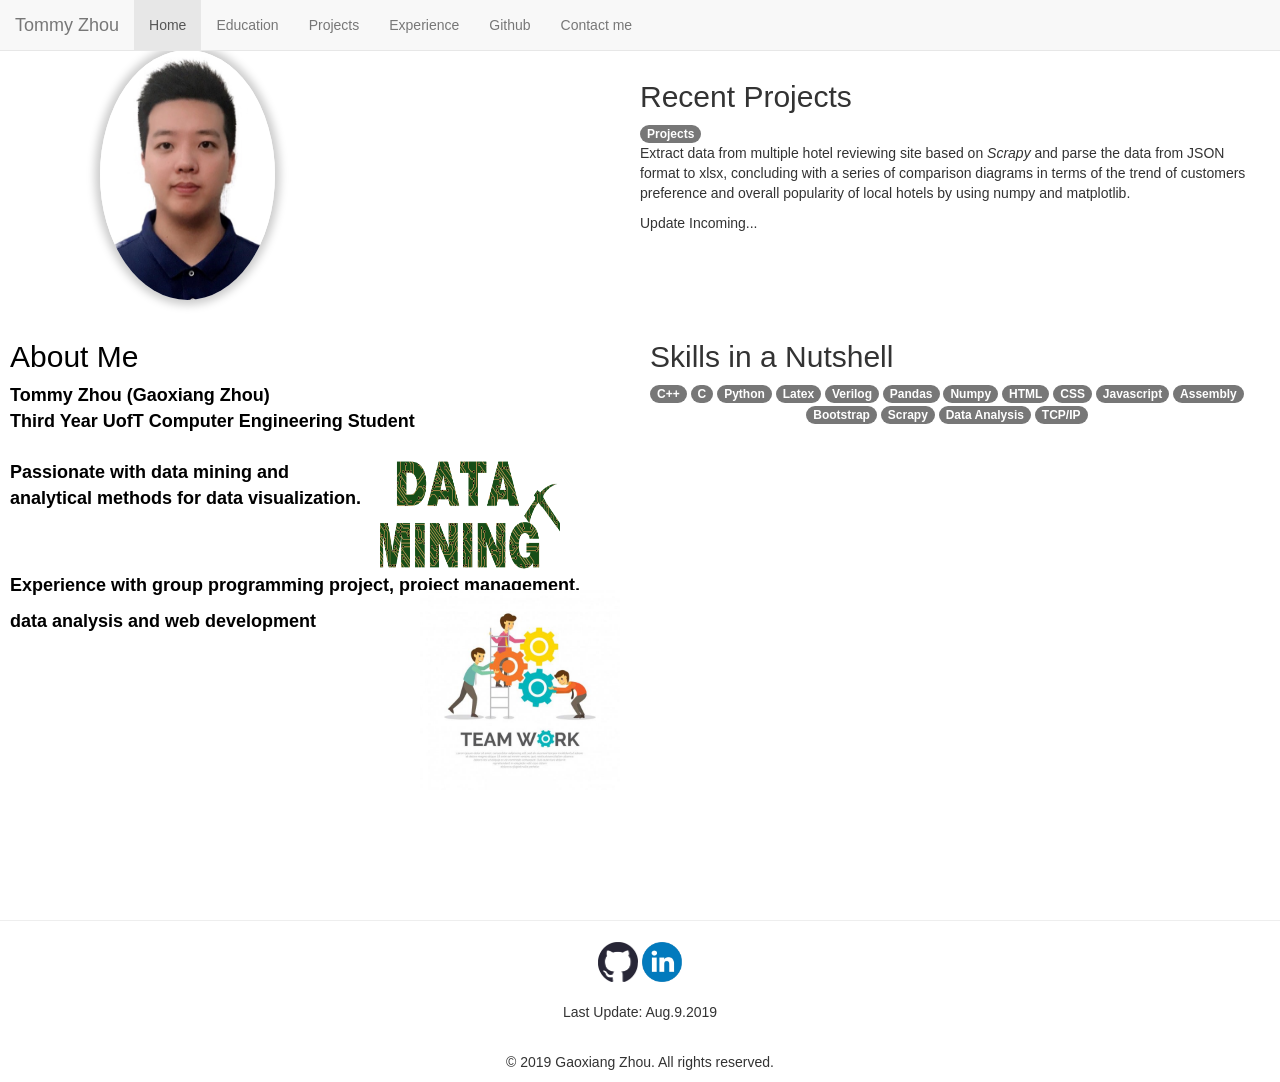
<file: index.html>
<!DOCTYPE html>
<html lang = "en">

<head>
	<title>Tommy Zhou (Gaoxiang Zhou)</title>
	<meta charset="utf-8">
	<script src="https://cdn.staticfile.org/jquery/2.1.1/jquery.min.js"></script>
	<link href="Home.css" type="text/css" rel="stylesheet">
	<meta name="viewport" content="width=device-width, initial-scale=1">


</head>
<body>
<div id = "img1">
<img src="me.jpeg" class="img-circle" height="250" width="175" style="background-color: transparent;box-shadow:0px 0px 8px 5px#ccc";>

</div>



<nav class="navbar navbar-default navbar-fixed-top" role ="navigation">

  <div class="container-fluid">
    <div class="navbar-header">
      <a class="navbar-brand" href="#">Tommy Zhou</a>
    </div>
    <button type="button" class="navbar-toggle" data-toggle="collapse" data-target="#collapsibleNav">
        <span class="sr-only">Toggle navigation</span>
        <span class="icon-bar"></span>
        <span class="icon-bar"></span>
        <span class="icon-bar"></span>
   </button>

    <div class="collapse navbar-collapse" id ="collapsibleNav">

    <ul class="nav navbar-nav">
      <li id="home" class="active"><a href="Home.html">Home</a></li>
      <li id="education"><a href="Education.html">Education</a></li>
      <li id="projects"><a href="projects.html">Projects</a></li>
      <li id="experience"><a href="experience.html">Experience</a></li>
      <li id="github"><a href="https://github.com/Tommyzhou1?tab=repositories">Github</a></li>
      <li id="contact_me"><a href="contact.html">Contact me</a></li>

    </ul>
	</div>

  </div>
</nav>


<main>
  
<div id = "my_home">
<section id = "home">
<div id="id_wrapper">
	<div id="id_header">
		My Personal Website
	</div>
	<div id="id_content">
		<font size="4" color="black" >
		<div id="Intro"><strong>

		<p><h2>About Me</h2>
		<font size="4" color="black" >Tommy Zhou (Gaoxiang Zhou)
		</br>Third Year UofT Computer Engineering Student</font>
		</br></br>
		Passionate with data mining and 
		<div id="img2">
	 	<img src="datamining.png" height="150" width="180">	
	 	</div>	

		<p>analytical methods for data visualization.</p>
		</br></br>
		<p>Experience with group programming project, project management,</p>
		<div id = "img3">
		<img src="Teamwork.jpg" height="200" width="200">
		</div>
		<p>data analysis and web development</p>
		
	</p>
		</strong>
		</div>
		</font>
	</div>

</div>
<!---------------main content------------------->
</section>

</div>

</main>
	
  <div id="recent_project">
<h2>Recent Projects</h2>
<span class="badge badge-success">Projects</span>
<p>Extract data from multiple hotel reviewing site based on <em>Scrapy</em> and parse the data from JSON </br>format to xlsx, concluding with a series of comparison diagrams in terms of the trend of customers </br> preference and overall popularity of local hotels by using numpy and matplotlib.
</p>
Update Incoming...
</div>

<div id="skills">
	<h2>Skills in a Nutshell</h2>
	<span class="badge badge-success">C++</span>
	<span class="badge badge-success">C</span>
	<span class="badge badge-success">Python</span>
	<span class="badge badge-success">Latex</span>
	<span class="badge badge-success">Verilog</span>
	<span class="badge badge-success">Pandas</span>
	<span class="badge badge-success">Numpy</span>
	<span class="badge badge-success">HTML</span>
	<span class="badge badge-success">CSS</span>
	<span class="badge badge-success">Javascript</span>
	<span class="badge badge-success">Assembly</span>
	</br>
<div id="more_skills">
	<span class="badge badge-success">Bootstrap</span>
	<span class="badge badge-success">Scrapy</span>
	<span class="badge badge-success">Data Analysis</span>
	<span class="badge badge-success">TCP/IP</span>
</div>

  <script src="bootstrap.min.js"></script>	
  <link rel="stylesheet" type="text/css" href="bootstrap.min.css">
  
<!----projects---->

</div>

</body> 
  <link rel="stylesheet" type="text/css" href="bootstrap.min.css">
  <script src="bootstrap.min.js"></script>
<footer id= "id_footer">
		<hr>
		<p><a href="https://github.com/Tommyzhou1?tab=repositories"><img src="github.png" width="40" height="40" alt="github"></a> 
			<a href="https://www.linkedin.com/in/gaoxiang-zhou-661161151/"><img src="linkedin.png" width="40" height="40" alt="linkedin"></a>
			<br>
		</p>
		<p>Last Update: Aug.9.2019</p>
		<p>&copy; 2019 Gaoxiang Zhou. All rights reserved.</p>
		</footer>
</html>
</file>
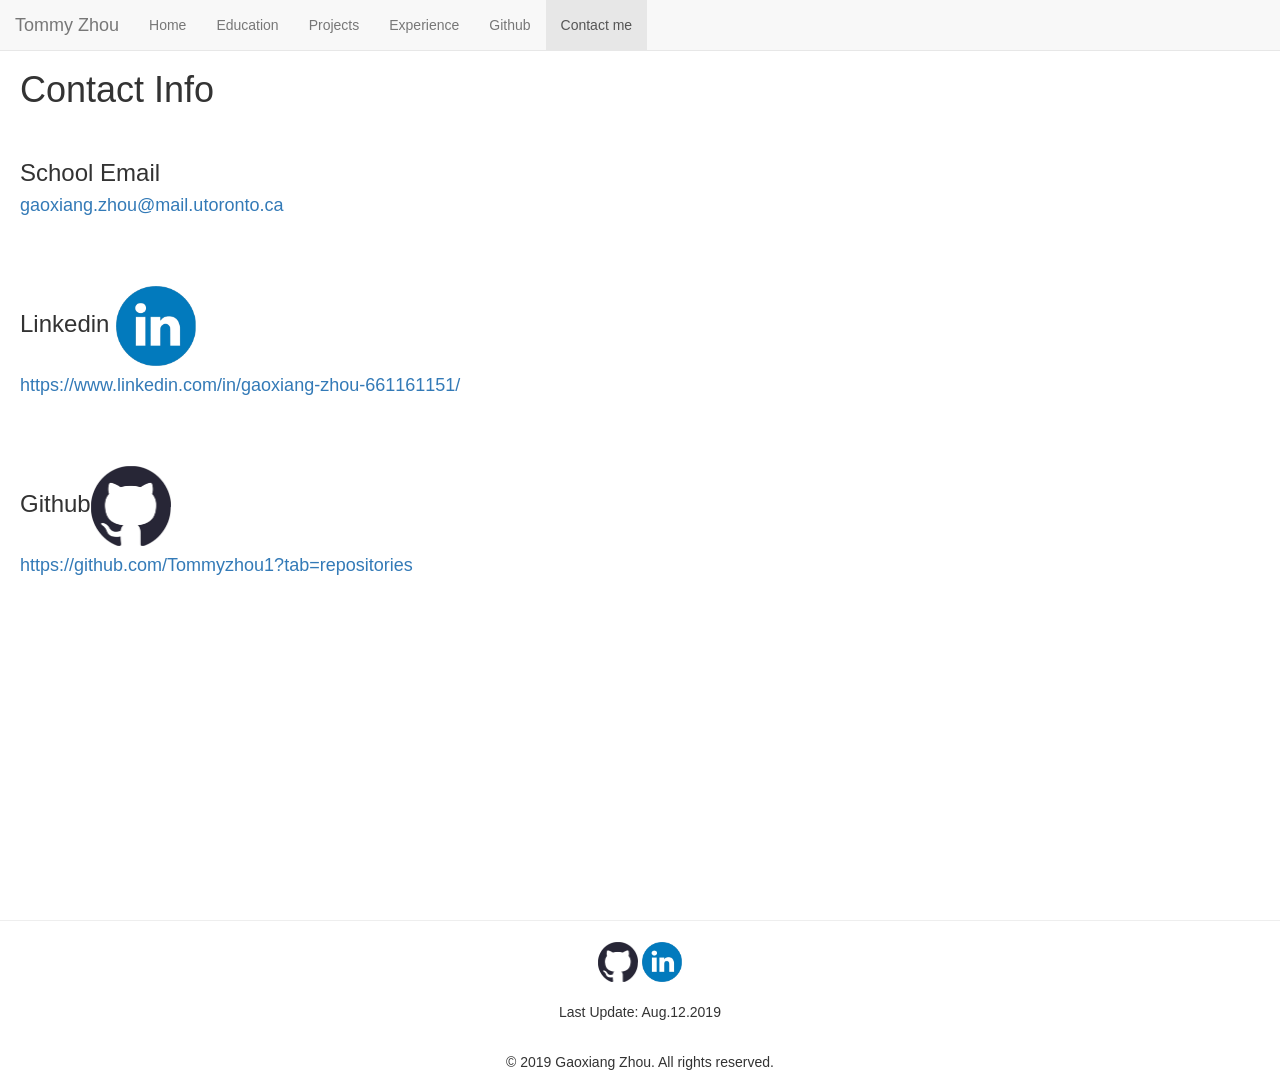
<file: contact.html>
<!DOCTYPE html>
<html lang = "en">

<head>
  <title>Tommy Zhou (Gaoxiang Zhou)</title>
  <meta charset="utf-8">
  <script src="https://cdn.staticfile.org/jquery/2.1.1/jquery.min.js"></script>
  <link href="training(css).css" type="text/css" rel="stylesheet">
  <meta name="viewport" content="width=device-width, initial-scale=1">


</head>
<body>

<nav class="navbar navbar-default navbar-fixed-top" role ="navigation">

  <div class="container-fluid">
    <div class="navbar-header">
      <a class="navbar-brand" href="#">Tommy Zhou</a>
    </div>
    <button type="button" class="navbar-toggle" data-toggle="collapse" data-target="#collapsibleNav">
        <span class="sr-only">Toggle navigation</span>
        <span class="icon-bar"></span>
        <span class="icon-bar"></span>
        <span class="icon-bar"></span>
   </button>

    <div class="collapse navbar-collapse" id ="collapsibleNav">

    <ul class="nav navbar-nav">
      <li id="home"><a href="Home.html">Home</a></li>
      <li id="education"><a href="Education.html">Education</a></li>
      <li id="projects"><a href="projects.html">Projects</a></li>
      <li id="experience"><a href="experience.html">Experience</a></li>
      <li id="github"><a href="https://github.com/Tommyzhou1?tab=repositories">Github</a></li>
      <li id="contact_me"  class="active"><a href="contact.html">Contact me</a></li>

    </ul>
  </div>

  </div>
</nav>

<main>

    <div id="email">
    <h1>Contact Info</h1>
    </br>
		<h3>School Email</h3>	
    <h4><a href= "mailto:gaoxiang.zhou@mail.utoronto.ca?subject=&body=Hi,%0d%0aTommy">gaoxiang.zhou@mail.utoronto.ca</a></h4>
    </br></br>
    <h3>Linkedin <a href="https://www.linkedin.com/in/gaoxiang-zhou-661161151/"><img src="linkedin.png" width="80" height="80" alt="linkedin"></a> </h3>
    <h4><a href="https://www.linkedin.com/in/gaoxiang-zhou-661161151/">https://www.linkedin.com/in/gaoxiang-zhou-661161151/</a></h4>


    </br></br>
    <h3>Github<a href="https://github.com/Tommyzhou1?tab=repositories"><img src="github.png" width="80" height="80" alt="github"></a></h3> 
   <h4><a href="https://github.com/Tommyzhou1?tab=repositories">https://github.com/Tommyzhou1?tab=repositories</h4>
  </div>

</main>
  <link rel="stylesheet" type="text/css" href="bootstrap.min.css">
  <script src="bootstrap.min.js"></script>

<footer id= "id_footer" >
		<hr>
		<p><a href="https://github.com/Tommyzhou1?tab=repositories"><img src="github.png" width="40" height="40" alt="github"></a> 
			<a href="https://www.linkedin.com/in/gaoxiang-zhou-661161151/"><img src="linkedin.png" width="40" height="40" alt="linkedin"></a>
		</p>
		<p>Last Update: Aug.12.2019</p>
		<p>&copy; 2019 Gaoxiang Zhou. All rights reserved.</p>
</footer>
</body> 
</html>
</file>
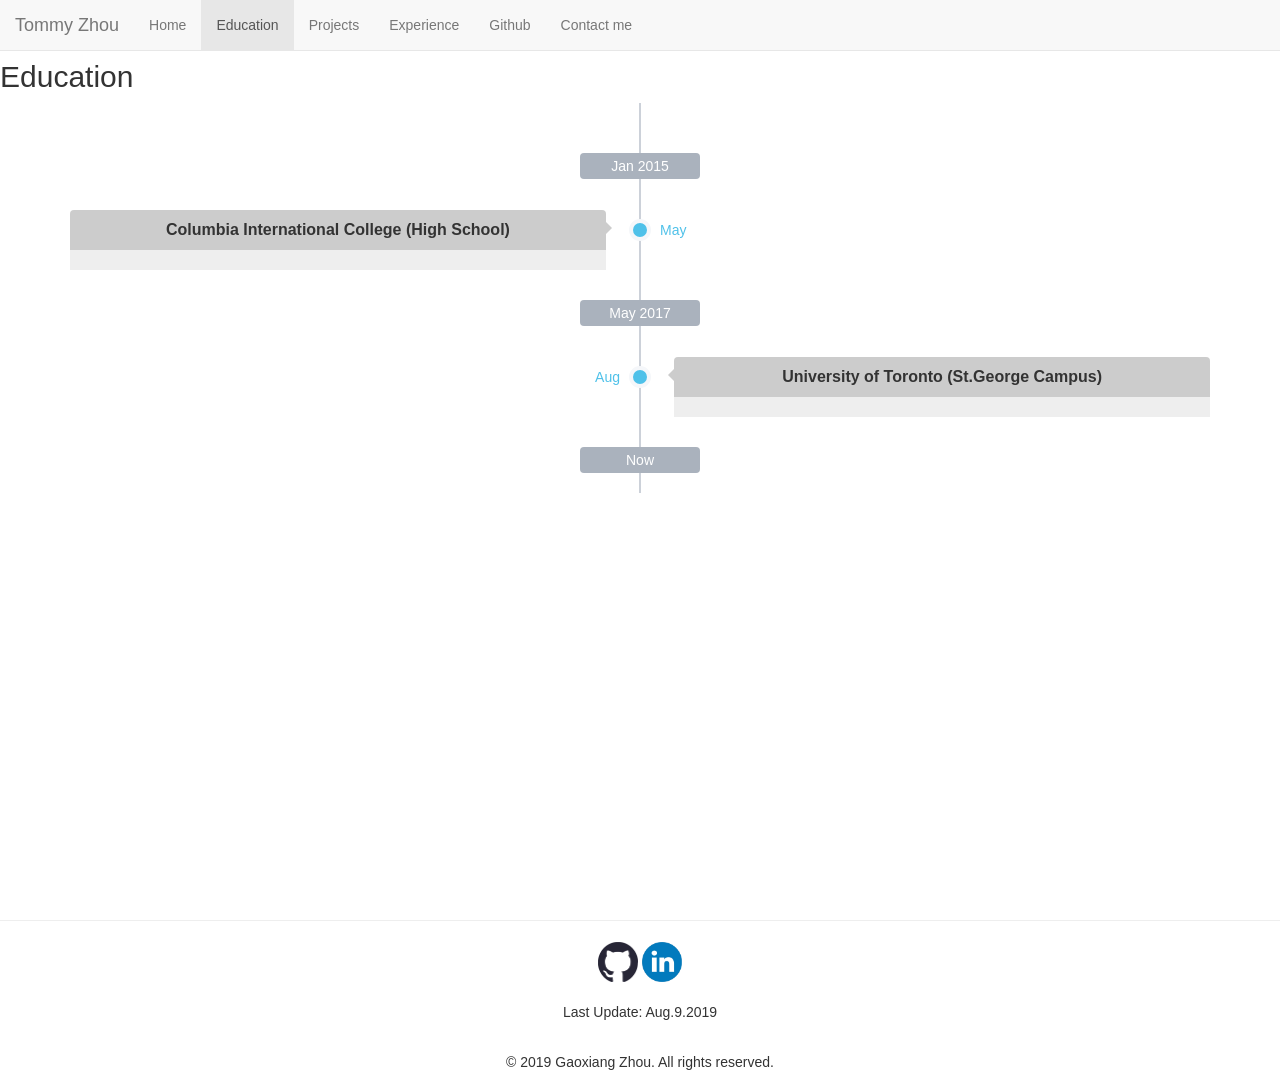
<file: Education.html>
<!DOCTYPE html>
<html lang = "en">

<head>
	<title>Tommy Zhou (Gaoxiang Zhou)</title>
	<meta charset="utf-8">
  <link rel="stylesheet" type="text/css" href="bootstrap.min.css">
  <link rel="stylesheet" type="text/css" href="jquery.eeyellow.Timeline.css" />
  <script src="bootstrap.min.js"></script>
  <script src="https://cdn.staticfile.org/jquery/2.1.1/jquery.min.js"></script>
  <script type="text/javascript" src="jquery.eeyellow.Timeline.js"></script> 
	<link href="training(css).css" type="text/css" rel="stylesheet">
	
	 
	<meta name="viewport" content="width=device-width, initial-scale=1">


</head>

<body>

<nav class="navbar navbar-default navbar-fixed-top" role ="navigation">

  <div class="container-fluid">
    <div class="navbar-header">
      <a class="navbar-brand" href="#">Tommy Zhou</a>
    </div>
   
    <button type="button" class="navbar-toggle" data-toggle="collapse" data-target="#collapsibleNav" >
        <span class="sr-only">Toggle navigation</span>
        <span class="icon-bar"></span>
        <span class="icon-bar"></span>
        <span class="icon-bar"></span>
   	</button>


    <div class="collapse navbar-collapse" id ="collapsibleNav">

    <ul class="nav navbar-nav">
      <li id="home"><a href="Home.html">Home</a></li>
      <li id="education" class="active"><a href="Education.html">Education</a></li>
      <li id="projects"><a href="projects.html">Projects</a></li>
      <li id="experience"><a href="experience.html">Experience</a></li>
      <li id="github"><a href="https://github.com/Tommyzhou1?tab=repositories">Github</a></li>
      <li id="contact_me"><a href="contact.html">Contact me</a></li>

    </ul>
	</div>

  </div>
</nav>

<main>
  

	<div id = "id_header_1">My personal website</div>
	<div id="id_school"><h2>Education
	</h2></div>


</main>

<footer id= "id_footer" >
		<hr>
		<p><a href="https://github.com/Tommyzhou1?tab=repositories"><img src="github.png" width="40" height="40" alt="github"></a> 
			<a href="https://www.linkedin.com/in/gaoxiang-zhou-661161151/"><img src="linkedin.png" width="40" height="40" alt="linkedin"></a>
		</p>
		<p>Last Update: Aug.9.2019</p>
		<p>&copy; 2019 Gaoxiang Zhou. All rights reserved.</p>
</footer>
</body> 


<div class="container">
  <div class="row">
    <div class="col-md-12">
      <div class="VivaTimeline">
        <dl>
          <!---CIC--->
          <dt>Jan 2015</dt>
          <dd class="pos-left clearfix">
          <div class="circ"></div>
              <div class="time">May</div>
              <div class="events">
                    <div class="events-header">Columbia International College (High School)</div>
                    <div class="events-body">
                          <div class="row">
                                <div id = "high_school" class="events-desc">
                                <img src="cic.png" width="130" height="50" alt="cic.png">
                                  <p>overall grades: 3.98 <span class="badge badge-success">Accomplished</span>
                               
                                  </p>
                                </div>
                          </div>
                          <div class="row">
                              <div class="events-desc">
                                  Vigorous with volunteering, such as Fundraising for Terry Fox Run and sanatorium's work
                              </div>
                          </div>
                    </div>
                    <div class="events-footer">
                        
                    </div>
              </div>
          </dd>
          <!-- UofT -->
          <dt>May 2017</dt>
          <dd class="pos-right clearfix">
          <div class="circ"></div>
              <div class="time">Aug</div>
              <div class="events">
                    <div class="events-header">University of Toronto (St.George Campus)</div>
                    <div class="events-body">
                          <div class="row">
                                <div id = "high_school" class="events-desc">
                                  <img src="UofT.png" width="140" height="70" alt="UofT">
                                  <p>Overall grades: 3.63 Bachelor of Computer Engineering <span class="badge badge-success">Pursuing</span> 
                                 
                                  </p>
                                </div>
                          </div>
                          <div class="row">
                              <div class="events-desc">
                                    Participating into various clubs such as badminton, UTMIST and UTEK competition.
                              </div>
                          </div>
                    </div>
                    <div class="events-footer">
                        
                    </div>
              </div>
          </dd>
          <dt>Now</dt> 
        </dl>
      </div>
    </div>
  </div>
</div>
<!----after loading the DOM---->
<script type="text/javascript">
	window.onload = function(){
	$('.VivaTimeline').vivaTimeline({
		carousel:false
		});
		
	}
</script>

</html>
</file>
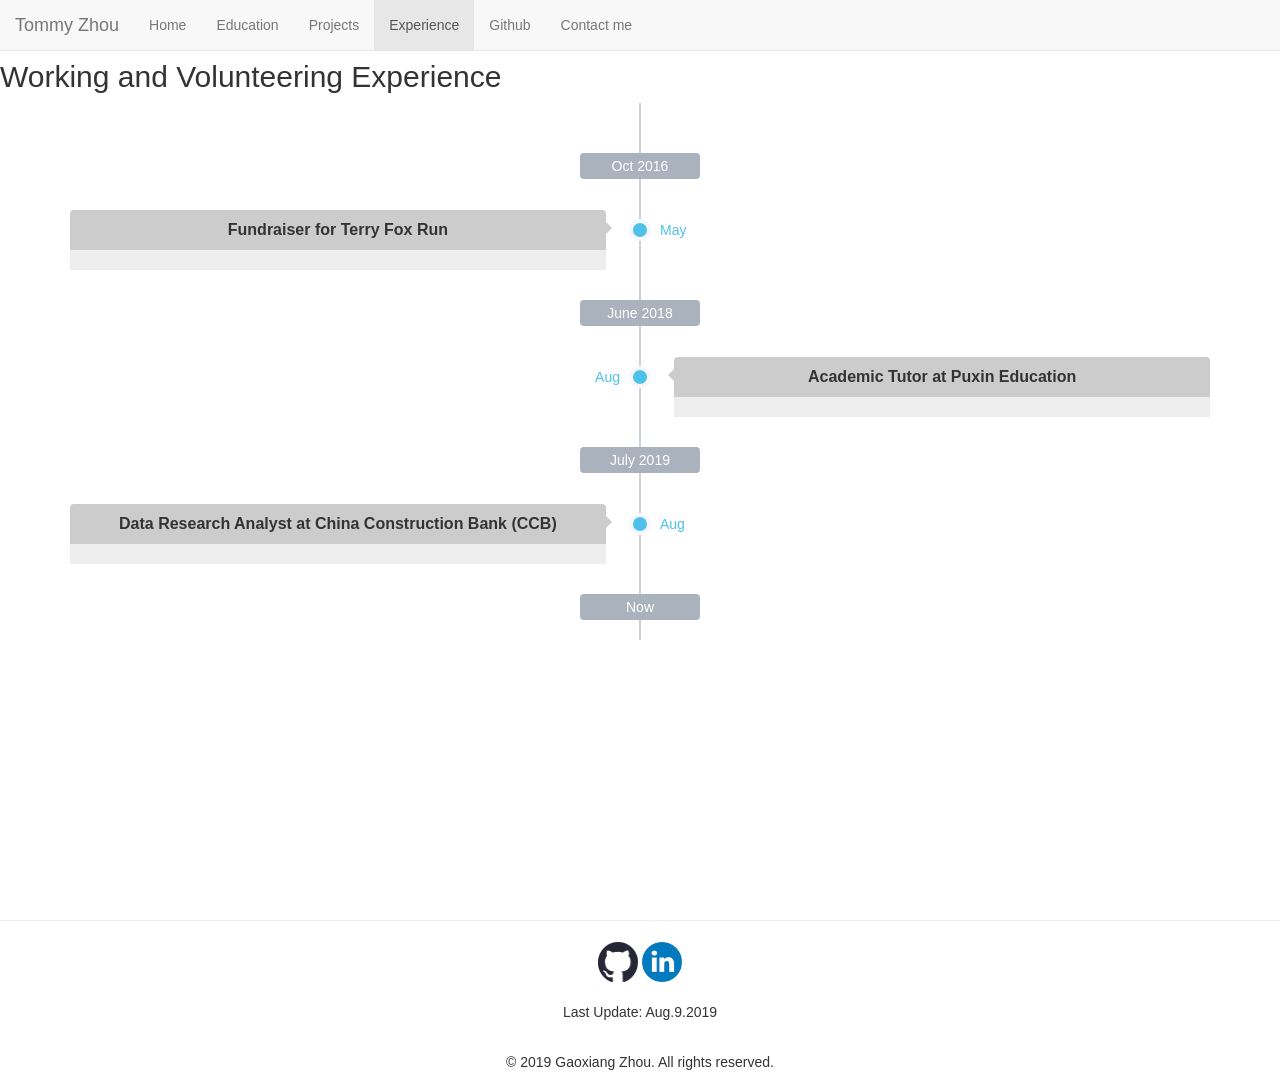
<file: experience.html>
<!DOCTYPE html>
<html lang = "en">

<head>
	<title>Tommy Zhou (Gaoxiang Zhou)</title>
	<meta charset="utf-8">
	  <link rel="stylesheet" type="text/css" href="bootstrap.min.css">
	  <link rel="stylesheet" type="text/css" href="jquery.eeyellow.Timeline.css" />
	  <script src="bootstrap.min.js"></script>
	  <script src="https://cdn.staticfile.org/jquery/2.1.1/jquery.min.js"></script>
	  <script type="text/javascript" src="jquery.eeyellow.Timeline.js"></script> 
	  <link href="training(css).css" type="text/css" rel="stylesheet">
	

	<meta name="viewport" content="width=device-width, initial-scale=1">


</head>
<body>

<nav class="navbar navbar-default navbar-fixed-top" role ="navigation">

  <div class="container-fluid">
    <div class="navbar-header">
      <a class="navbar-brand" href="#">Tommy Zhou</a>
    </div>
    <button type="button" class="navbar-toggle" data-toggle="collapse" data-target="#collapsibleNav">
        <span class="sr-only">Toggle navigation</span>
        <span class="icon-bar"></span>
        <span class="icon-bar"></span>
        <span class="icon-bar"></span>
   </button>

    <div class="collapse navbar-collapse" id ="collapsibleNav">

    <ul class="nav navbar-nav">
      <li id="home"><a href="Home.html">Home</a></li>
      <li id="education"><a href="Education.html">Education</a></li>
      <li id="projects"><a href="projects.html">Projects</a></li>
      <li id="experience" class="active"><a href="experience.html">Experience</a></li>
      <li id="github"><a href="https://github.com/Tommyzhou1?tab=repositories">Github</a></li>
      <li id="contact_me"><a href="contact.html">Contact me</a></li>

    </ul>
	</div>

  </div>
</nav>
<main>
  
</br></br>
<h2>Working and Volunteering Experience</h2>

<!---------------main content------------------->

<div class="container">
  <div class="row">
    <div class="col-md-12">
      <div class="VivaTimeline">
        <dl>
          <!---CIC--->
          <dt>Oct 2016</dt>
          <dd class="pos-left clearfix">
          <div class="circ"></div>
              <div class="time">May</div>
              <div class="events">
                    <div class="events-header">Fundraiser for Terry Fox Run</div>
                    <div class="events-body">
                          <div class="row">
                                <div id = "high_school" class="events-desc">
                                <img src="timg.jpeg" width="100" height="100" alt="tf.jpeg">
                                  <p>
                                  </p>
                                </div>
                          </div>
                          <div class="row">
                              <div class="events-desc">
                                  Vigorous with volunteering, such as Fundraising for Terry Fox Run and sanatorium's work
                              </div>
                          </div>
                    </div>
                    <div class="events-footer">
                        
                    </div>
              </div>
          </dd>
          <!-- UofT -->
          <dt>June 2018</dt>
          <dd class="pos-right clearfix">
          <div class="circ"></div>
              <div class="time">Aug</div>
              <div class="events">
                    <div class="events-header">Academic Tutor at Puxin Education</div>
                    <div class="events-body">
                          <div class="row">
                                <div id = "high_school" class="events-desc">
                                  <img src="px.jpeg" width="120" height="100" alt="px.jpeg">
                                  <p>
                                 
                                  </p>
                                </div>
                          </div>
                          <div class="row">
                              <div class="events-desc">
                                    
                              </div>
                          </div>
                    </div>
                    <div class="events-footer">
                        
                    </div>
              </div>
          </dd>
          <dt>July 2019</dt> 
          <dd class="pos-left clearfix">
          <div class="circ"></div>
              <div class="time">Aug</div>
              <div class="events">
                    <div class="events-header">Data Research Analyst at China Construction Bank (CCB)</div>
                    <div class="events-body">
                          <div class="row">
                                <div id = "high_school" class="events-desc">
                                  <img src="CCB.jpeg" width="220" height="80" alt="px.jpeg">
                                  <p>
                                 
                                  </p>
                                </div>
                          </div>
                          <div class="row">
                              <div class="events-desc">
                                    
                              </div>
                          </div>
                    </div>
                    <div class="events-footer">
                        
                    </div>
              </div>
          </dd>

          <dt>Now</dt>
        </dl>
      </div>
    </div>
  </div>
</div>

</main>

</body> 
<footer id= "id_footer">
		<hr>
		<p><a href="https://github.com/Tommyzhou1?tab=repositories"><img src="github.png" width="40" height="40" alt="github"></a> 
			<a href="https://www.linkedin.com/in/gaoxiang-zhou-661161151/"><img src="linkedin.png" width="40" height="40" alt="linkedin"></a>
		</p>
		<p>Last Update: Aug.9.2019</p>
		<p>&copy; 2019 Gaoxiang Zhou. All rights reserved.</p>
		</footer>



<script type="text/javascript">
	window.onload = function(){
	$('.VivaTimeline').vivaTimeline({
		carousel:false
		});
		
	}
</script>
</html>
</file>
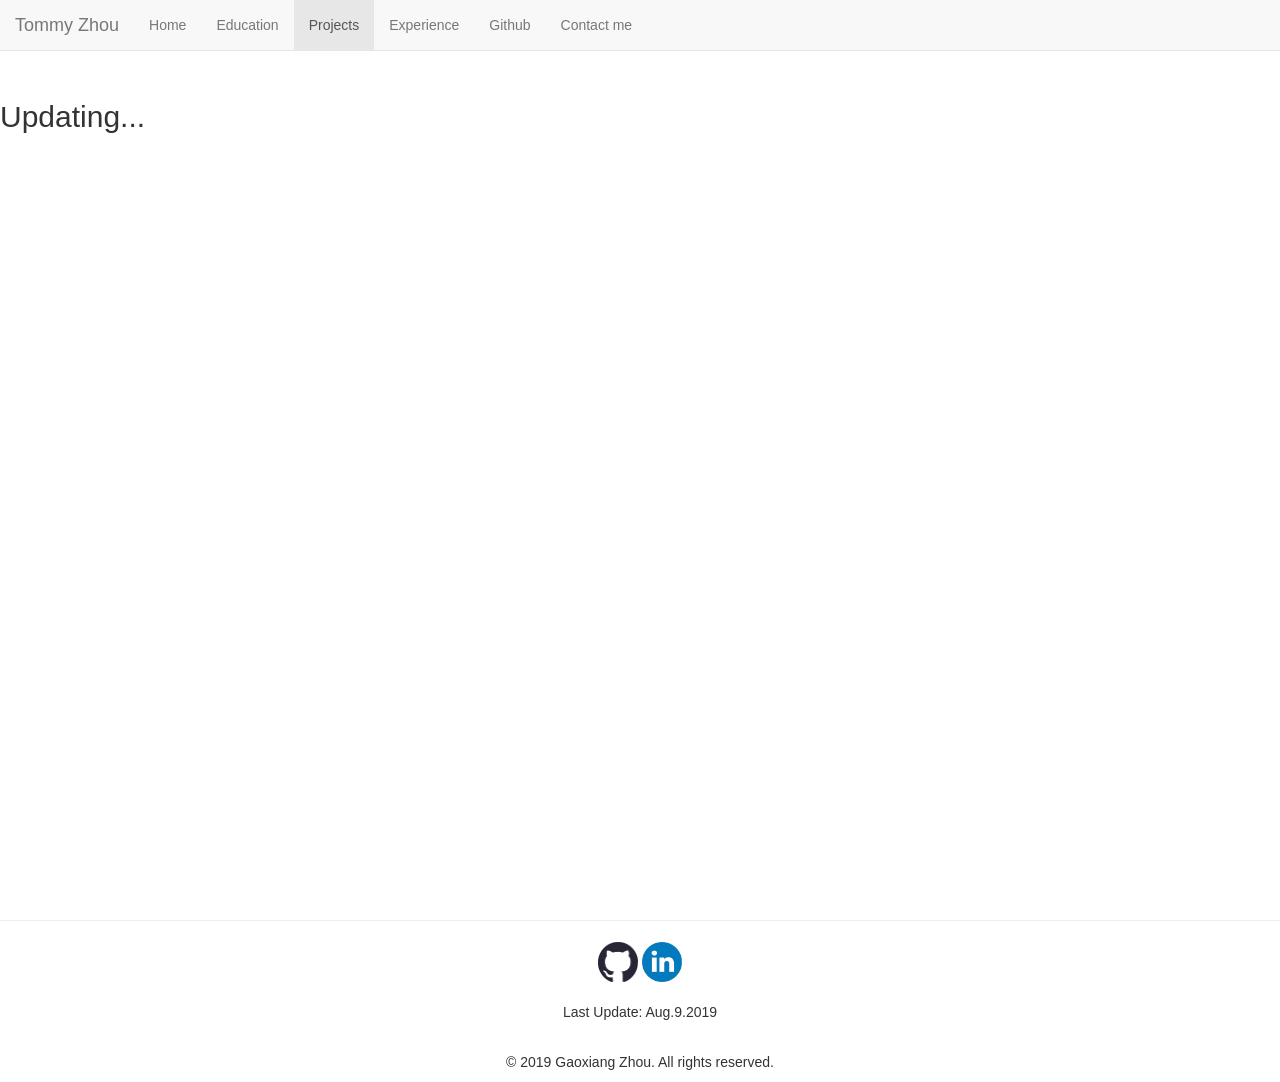
<file: projects.html>
<!DOCTYPE html>
<html lang = "en">

<head>
	<title>Tommy Zhou (Gaoxiang Zhou)</title>
	<meta charset="utf-8">
	<script src="https://cdn.staticfile.org/jquery/2.1.1/jquery.min.js"></script>
	<link href="training(css).css" type="text/css" rel="stylesheet">
	<meta name="viewport" content="width=device-width, initial-scale=1">


</head>
<body>

<nav class="navbar navbar-default navbar-fixed-top" role ="navigation">

  <div class="container-fluid">
    <div class="navbar-header">
      <a class="navbar-brand" href="#">Tommy Zhou</a>
    </div>
    <button type="button" class="navbar-toggle" data-toggle="collapse" data-target="#collapsibleNav">
        <span class="sr-only">Toggle navigation</span>
        <span class="icon-bar"></span>
        <span class="icon-bar"></span>
        <span class="icon-bar"></span>
   </button>

    <div class="collapse navbar-collapse" id ="collapsibleNav">

    <ul class="nav navbar-nav">
      <li id="home"><a href="Home.html">Home</a></li>
      <li id="education"><a href="Education.html">Education</a></li>
      <li id="projects" class="active"><a href="projects.html">Projects</a></li>
      <li id="experience"><a href="experience.html">Experience</a></li>
      <li id="github"><a href="https://github.com/Tommyzhou1?tab=repositories">Github</a></li>
      <li id="contact_me"><a href="contact.html">Contact me</a></li>

    </ul>
	</div>

  </div>
</nav>

<main>
  
<script type="text/javascript">

	$(document).ready(function(){
		var location = window.location.href;
		var id = location.substring(location.lastIndexOf('/')+1);
		$("#" + id).addClass("active");
	});

</script>
<section id = "projects">
<div id="id_wrapper">
	<div id="id_header">
		My Personal Website
	</div>
	<div id="id_content">
		<h2>Updating...</h2>

	</div>

</div>
<!---------------main content------------------->
</section>



</main>
  <link rel="stylesheet" type="text/css" href="bootstrap.min.css">
  <script src="bootstrap.min.js"></script>
</body> 
<footer id= "id_footer">
		<hr>
		<p><a href="https://github.com/Tommyzhou1?tab=repositories"><img src="github.png" width="40" height="40" alt="github"></a> 
			<a href="https://www.linkedin.com/in/gaoxiang-zhou-661161151/"><img src="linkedin.png" width="40" height="40" alt="linkedin"></a>
		</p>
		<p>Last Update: Aug.9.2019</p>
		<p>&copy; 2019 Gaoxiang Zhou. All rights reserved.</p>
</footer>

<!----after loading the DOM---->
<script type="text/javascript">
	window.onload = function(){
	$('.VivaTimeline').vivaTimeline({
		carousel:false
		});
		
	}
</script>
</html>
</file>
<file: Home.css>
* {
    margin: 0;
}

html{
    /* 设定body高度为100% 拉到视窗可视的大小 */
    position: relative;
    min-height: 100%;
}
body{
    margin-bottom: 60px;
}

.footer{
  position: absolute;
  bottom: 0;
  width: 100%;
  /* Set the fixed height of the footer here */
  height: 50px;
}

section {
    height: 100vh;
    display: flex;
    justify-content: center;
    align-items: center;
    text-align: left;
    
    background-size: cover; /* Add this line */
    background-position: center center; /* Add this line */
    background-repeat: no-repeat; /* Add this line */
    background-attachment: fixed; /* Add this line */
}




#id_header {
    height: 40px;
    line-height: 40px;
}

#id_content {
    /* 留出header及footer区块的空间*/
    padding-top: 40px;
    padding-bottom: 40px;
}
#img1 {
    position:absolute;
    left: 100px;
    top: 50px;
}
#img2 {
    position:absolute;
    left: 380px;
    top: 360px;
}
#img3 {
    position:absolute;
    left: 420px;
    top: 510px;
}

#Intro{
    position:absolute;
    padding-left: 10px;
    padding-top:240px;
    left: 0px;
}
#recent_project{
    position:absolute;
    top: 60px;
    left: 640px;
     text-align: left;
}
#skills{
    position:absolute;
    top: 320px;
    left: 650px;


}
#more_skills{
    justify-content: center;
    align-items: center;
    text-align: center;
}
#id_school{
    text-align: left;
    align-content: left;
    justify-content: left;
    align-items: left;
}
#id_footer {
    height: 0px; /*设定footer高度*/
    position: absolute; /*设定footer绝对位置在底部*/
    bottom: 0;
    width: 100%; /*展开footer宽度*/
    line-height: 40px;
    text-align: center;
}
</file>
<file: training(css).css>
* {
    margin: 0;
}

html{
    /* 设定body高度为100% 拉到视窗可视的大小 */
    position: relative;
    min-height: 100%;
}
body{
    margin-bottom: 60px;
}

.footer{
  position: absolute;
  bottom: 0;
  width: 100%;
  /* Set the fixed height of the footer here */
  height: 50px;
}

section {
    height: 100vh;
    display: flex;
    justify-content: left;
    align-items: left;
    text-align: left;
    
    background-size: cover; /* Add this line */
    background-position: center center; /* Add this line */
    background-repeat: no-repeat; /* Add this line */
    background-attachment: fixed; /* Add this line */
}


#id_header_1 {
    height: 0 px;
    line-height: 40px;
}
#id_header_2 {
    height: 0px;
    line-height: 40px;
}
#id_header_3 {
    height: 0px;
    line-height: 40px;
}
#id_header_4 {
    height: 0px;
    line-height: 40px;
}


#id_header {
    height: 40px;
    line-height: 40px;
}

#id_content {
    /* 留出header及footer区块的空间*/
    padding-top: 40px;
    padding-bottom: 40px;
}
#img1 {
    position:absolute;
    left: 100px;
    top: 50px;
}
#email{
    position:absolute;
    left: 20px;
    top: 50px;
}

#Intro{
    position:absolute;
    padding-left: 10px;
    padding-top:240px;
    left: 0px;
}

#high_school{
    justify-content: left;
    align-items: left;
    text-align: left;
}

#id_footer {
    height: 0px; /*设定footer高度*/
    position: absolute; /*设定footer绝对位置在底部*/
    bottom: 0;
    width: 100%; /*展开footer宽度*/
    line-height: 40px;
    text-align: center;
}
</file>
